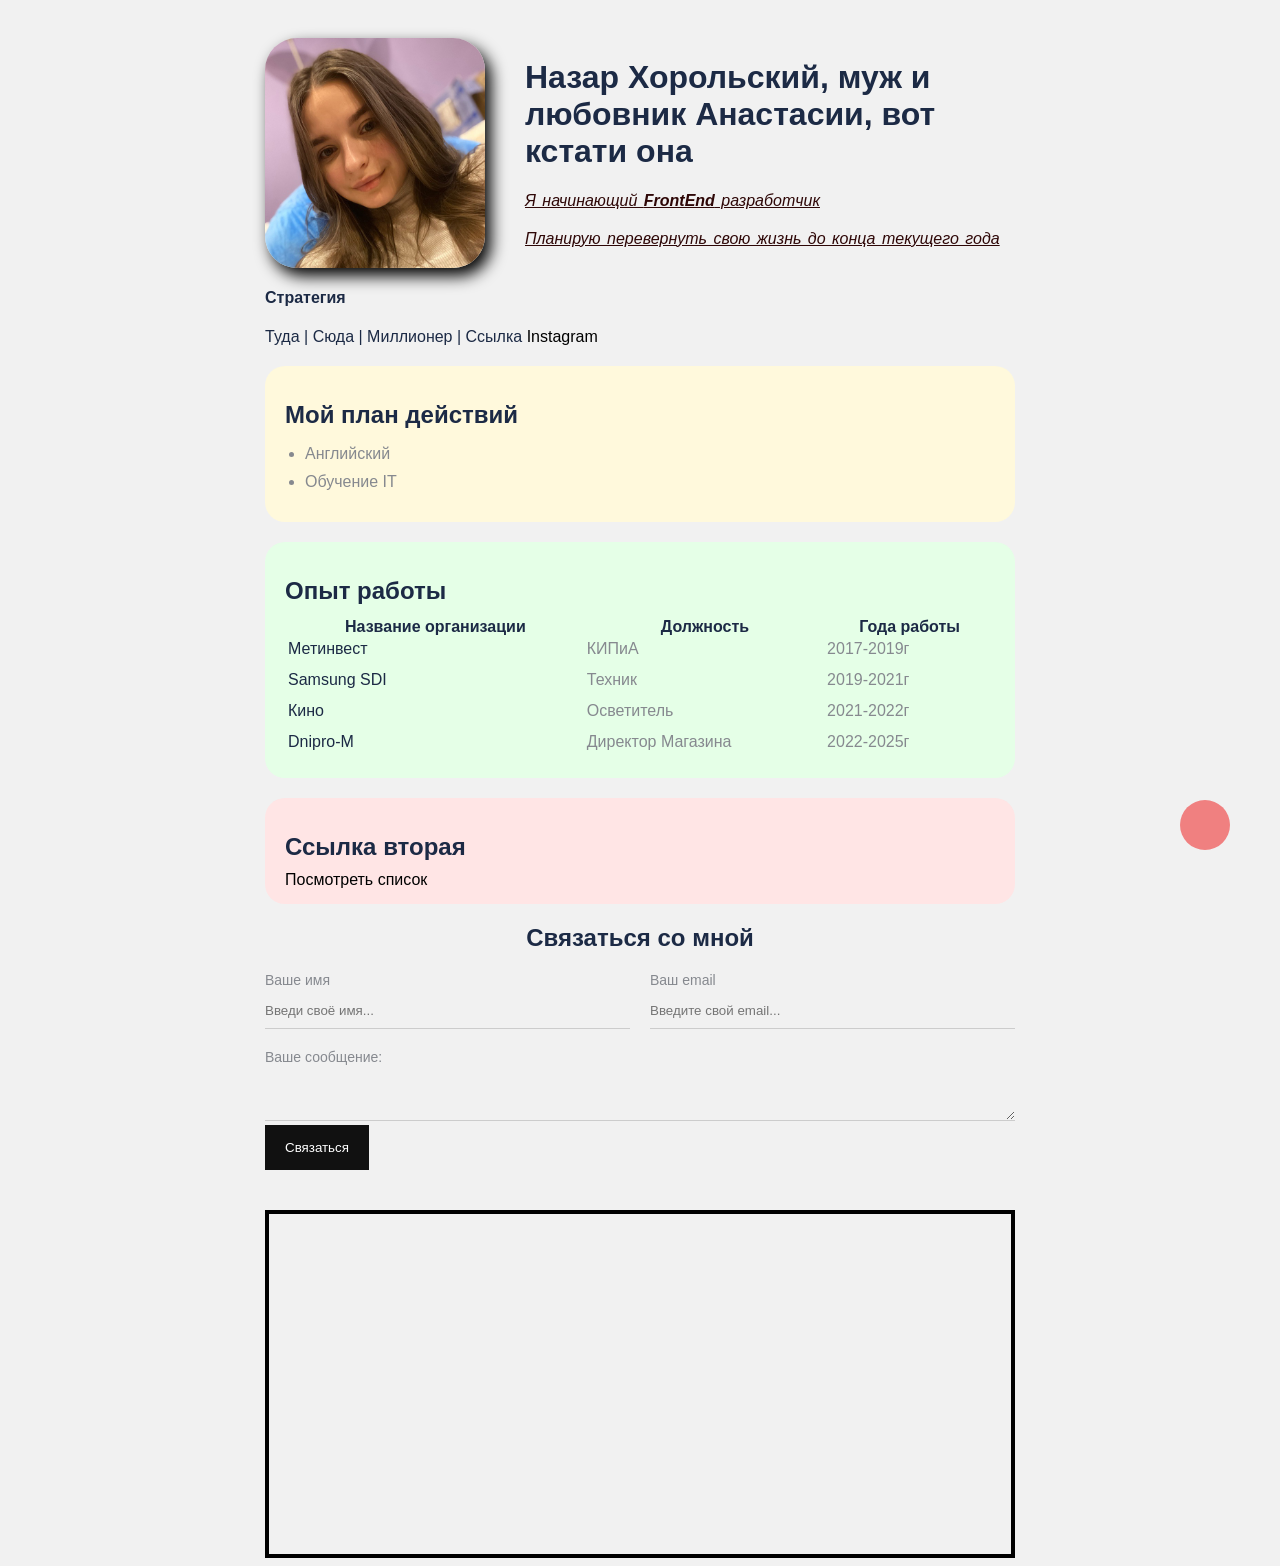
<file: index.html>
<!DOCTYPE html>
<html lang="en">
<head>
    <meta charset="UTF-8">
    <title>Nazar CV</title>
    <link rel="stylesheet" href="stylec.css">
</head>
<body>
    <div class="container">
<div class="info">
    <img src="Фото Настя.jpg" alt="тут фото Насти" class="foto"/>
<div class="info-text">
                <h1>Назар Хорольский, муж и любовник Анастасии, вот кстати она</h1>
                <p>Я начинающий <strong>FrontEnd</strong> разработчик</p>
                <p>Планирую перевернуть свою жизнь до конца текущего года </p>
            </div>
        </div>
<div class="plan">
         <h4>Стратегия</h4>


              Туда |
             Сюда |
             Миллионер |
             Ссылка <a href="https://www.instagram.com/nazarkhorolskyi/" target="_blank">Instagram</a>
</div>

<div class="card bg-yellow">
    <h2> Мой план действий</h2>
    <ul class="list">
        <li>Английский</li>
        <li>Обучение IT</li>
    </ul>
</div>
<div class="card bg-green">
    <h2>Опыт работы</h2>
    <table class="table">
        <tr>
            <th>Название организации</th>
            <th>Должность</th>
            <th>Года работы</th>
            </tr>
        <tr>
            <td>Метинвест</td>
            <td>КИПиА</td>
            <td>2017-2019г</td>
        </tr>
        <tr>
            <td>Samsung SDI</td>
            <td>Техник</td>
            <td>2019-2021г</td>
        </tr>
        <tr>
            <td>Кино</td>
            <td>Осветитель</td>
            <td>2021-2022г</td>
        </tr>
        <tr>
            <td>Dnipro-M</td>
            <td>Директор Магазина</td>
            <td>2022-2025г</td>
        </tr>
        
    </table>
</div>
<div class="card bg-red">
<h2>Ссылка вторая</h2>
<a href="список.html"   target="_blank">Посмотреть список</a>

</div>
<div class="contact">
<h2>Связаться со мной</h2>
<form action="/">
    <div class="row">
    <div class="form-group">
    <label for="name">Ваше имя</label>
    <input type="text" id="name" placeholder="Введи своё имя...">
</div>
<div class="form-group">

    <label for="email">Ваш email</label>
    <input type="email" id="email" placeholder="Введите свой email...">
</div>
</div>

<div class="form-group">
<label for="text">Ваше сообщение:</label>

<textarea name="" id="text" rows="2" cols="15"></textarea>
</div>

<input class="btn" type="submit" value="Связаться">

</form>
</div>
<div class="possition">
    <div class="box"></div>
</div>
</div>

</body>
</html>
</file>
<file: stylec.css>
body{
    background-color: #f1f1f1;
    color: #1c2a45;
    font: normal 16px 'Gill Sans', 'Gill Sans MT', Calibri, 'Trebuchet MS', sans-serif; ;
}
a {
    color: black;
    text-decoration: none;
}
a:hover {
    text-decoration: underline;
}
a:active {
    color: blue;
}
a:visited {
    color: gray;
}
.foto {
    width: 220px;
    border-radius: 32px;
    box-shadow: 6px 8px 16px rgba(0,0,0,025);
}
.info {
    margin-bottom: 20px;
    display: flex;
}
@media (max-width: 700px) {
    .info {
        display: block;
        text-align: center;
    }
}
.info-text {
    margin-left: 40px;
}
.info-text h4 {
    margin-bottom: 10px;
}
.info p {
    color: rgb(46, 7, 7);
    font-style: italic;
    text-decoration: underline;
    word-spacing: 2px;
    margin-bottom: 20px;
}
.plan {
    margin-bottom: 20px;
}
.container  {
    max-width: 750px;
    margin: auto;
    padding-top: 30px;
}

.box-model > div {
    float: left;
background: rgb(22, 161, 161);
height: 200px;
width: 25%;
}
.bg-yellow {
    background: #fff9dc;
}
.bg-green {
    background: #e5ffe7;
}
.bg-red {
    background: #ffe5e5;
}
.card  {
    padding: 15px 20px;
    margin-bottom: 20px;
    border-radius: 20px;
}
.card h2 {
    margin-bottom: 10px;
}
.list  {
padding: 0 20px;
}
.list li {
    color: #86898f;
    margin-bottom: 10px;
    border-bottom: 1px;
}
.table {
    width: 100%;
}
.table td {
    padding-bottom: 10px;
}
.table td:nth-child(2), .table td:nth-child(3) {
    color: #86898f
}
.contact h2 {
text-align: center;
}
.form-group label {
display: block;
font-size: 14px;
color: #86898f;
}
.form-group input, .form-group textarea {
    width: 100%;
    box-sizing: border-box;
    border: none;
    background: transparent;
    border-bottom: 1px solid #ccc;
    color: #000;
    padding: 15px 0 10px;
    outline: none;
    font-family: inherit;
}
.row  {
    display: flex;
    margin-bottom: 20px;
}
.row > .form-group {
    width: 50%;
    margin-right: 20px;
}
.row > .form-group:last-child {
    margin-right: 0;
}
.btn {
    background: #111;
    color: #fff;
    border: none;
    padding: 15px 20px;
    font-family: inherit;
    cursor: pointer;
}
.btn:hover {
    opacity: 0.9;
}



.possition {
position: relative;
border: 4px solid black;
margin-top: 40px;
padding: 20px;
height: 300px;
}
.box {
    position: fixed;
    bottom: 50px;
    right: 50px;
    border-radius: 50%;
    width: 50px;
    height: 50px;
    background: lightcoral;
}
</file>
